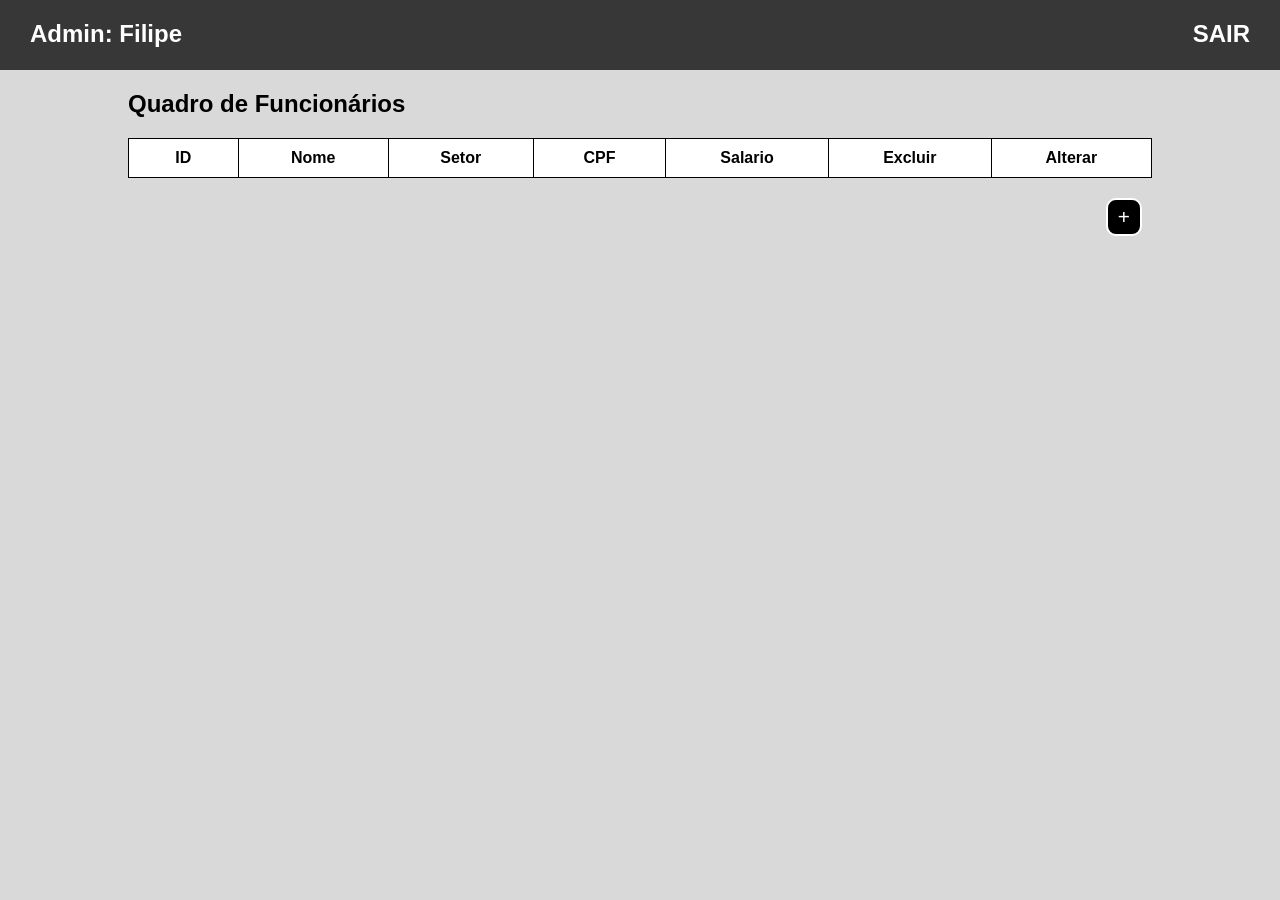
<file: funcionario/index.html>
<!DOCTYPE html>
<html lang="pt-br">
<head>
    <meta charset="UTF-8">
    <meta name="viewport" content="width=device-width, initial-scale=1.0">
    <link rel="stylesheet" href="assets/CSS/style.css">
    <script src="src/js/script.js"></script>
    <title>Admin</title>
</head>
<body>
    <header>
        <ul>
            <li><h2>Admin: Filipe</h2></li>
            <li><h2>SAIR</h2></li>
        </ul>
    </header>

    <main>
        <section>
            <h1>Quadro de Funcionários</h1>
            <table>
                <thead>
                    <tr>
                        <th>ID</th>
                        <th>Nome</th>
                        <th>Setor</th>
                        <th>CPF</th>
                        <th>Salario</th>
                        <th>Excluir</th>
                        <th>Alterar</th>
                    </tr>
                </thead>
                <tbody id="tabelaFuncionarios">
                </tbody>
            </table>

            <div class="btn-end">
                <button id="showIncludeTable" class="btn-act" onclick="displayIncluir()">+</button>
                <button id="hideIncludeTable" class="btn-act" onclick="hideIncluir()" style="display: none;">-</button>
            </div>
        </section>

        <section id="includeTable" style="display: none;">
            <table>
                <thead>
                    <tr>
                        <th>Nome</th>
                        <th>Setor</th>
                        <th>CPF</th>
                        <th>Salario</th>
                    </tr>
                </thead>
                <tbody id="novoFuncionario">
                    <tr>
                        <th><input type="text" name="nome" id="nomeFunc" required></th>
                        <th><input type="text" name="setor" id="setorFunc"></th>
                        <th><input type="number" pattern="\d{11}" name="cpf" id="cpfFunc" placeholder="" required></th>
                        <th><input type="text" pattern="\d+(\.\d{2})?" step="0.01" name="salario" id="salarioFunc"></th>
                    </tr>
                </tbody>
            </table>
            <p id="msgErro" style="color: red;"></p>
            <div class="btn-end">
                <button class="btn-act" onclick="incluir()">Novo Funcionário</button>
            </div>
        </section>

        <section style="display: none;" class="formAlterar" id="altFunc">
            <div>
                <h1>Alterar</h1>
                <form action="" method="POST">
                    <label for="novoSetor">Novo Setor: </label><br>
                        <input type="text" name="novoSetor" id="novoSetor">
                    <br><br>
                    <label for="novoSalario">Novo Salario: </label><br>
                        <input type="text" pattern="\d+(\.\d{2})?" step="0.01" name="novoSalario" id="novoSalario"  placeholder="Ex: 1201.23">
                    <br><br>
                    <button class="altForm" id="altForm" type="submit">Alterar</button>
                </form>
                <p id="msgErroAlt" style="width: auto; color: red;"></p>
            </div>
        </section>
    </main>
</body>
</html>
</file>
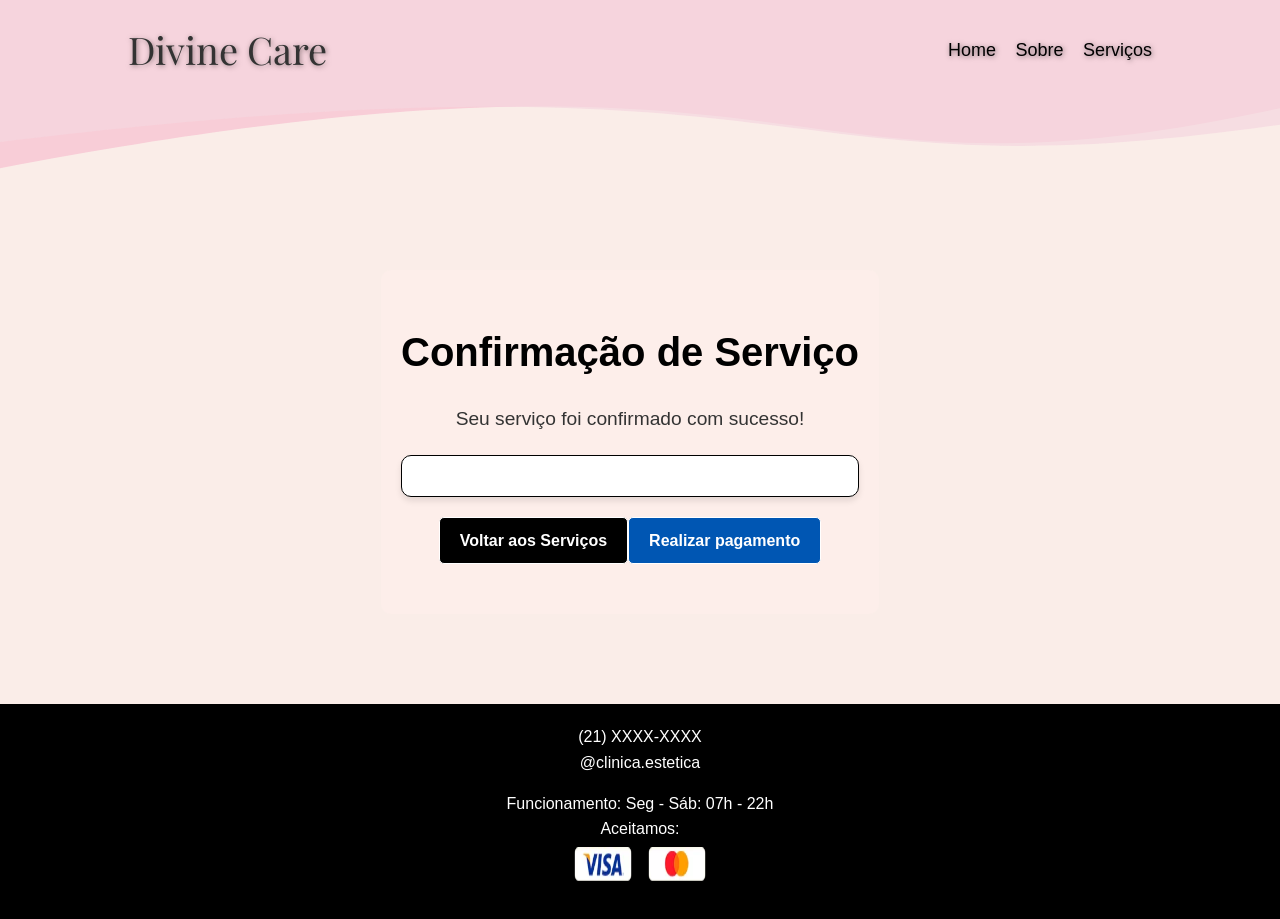
<file: cliente/contratar.html>
<!DOCTYPE html>
<html lang="pt-BR">
<head>
    <meta charset="UTF-8">
    <meta name="viewport" content="width=device-width, initial-scale=1.0">
    <title>Confirmação de Serviço - Clínica Estética</title>
    <link rel="stylesheet" href="assets/CSS/contratar.css">
    <script src="src/js/getServico.js"></script>
</head>

<body>
    <header class="svg-container">
        <svg viewBox="0 0 1920 253" fill="none" xmlns="http://www.w3.org/2000/svg">
            <path d="M-9.1543 -26.665L1920.54 -84.5264L1927.89 160.53C1139.74 334.345 1257.51 12.7409 -0.784692 252.463L-9.1543 -26.665Z" fill="#F8C5D3" fill-opacity="0.79"/>
        </svg>
        <svg viewBox="0 0 1920 219" fill="none" xmlns="http://www.w3.org/2000/svg">
            <path d="M0 0H1920V187C1131.33 301.5 1258 59 0 213V0Z" fill="#F6D8E0" fill-opacity="0.7"/>
        </svg>

        <section class="nav-container">    
            <div class="logo">Divine Care</div>
            <nav>
                <a href="home.html">Home</a>
                <a href="sobre.html">Sobre</a>
                <a href="servicos.html">Serviços</a>
            </nav>
        </section> 
    </header>

    <main>
        <section class="confirmacao">
            <h1>Confirmação de Serviço</h1>
            <p>Seu serviço foi confirmado com sucesso!</p>
            <div id="detalhes-servico" class="detalhes-servico">
            </div>
            <div class="interativo">
                <a href="servicos.html" class="btn">Voltar aos Serviços</a>
                <a href="pagamento.html" class="btn pagar">Realizar pagamento<a>
            </div>
        </section>
    </main>

    <footer>
        <div class="footer-content">
            <div>
                <p> (21) XXXX-XXXX </p>
                <p> @clinica.estetica </p>
            </div>
            <div>
                <p>Funcionamento: Seg - Sáb: 07h - 22h</p>
                <p>Aceitamos:</p>
                <img src="assets/images/visa.png" alt="Visa">
                <img src="assets/images/master.png" alt="Mastercard">
            </div>
        </div>
    </footer>
</body>
</html>
</file>
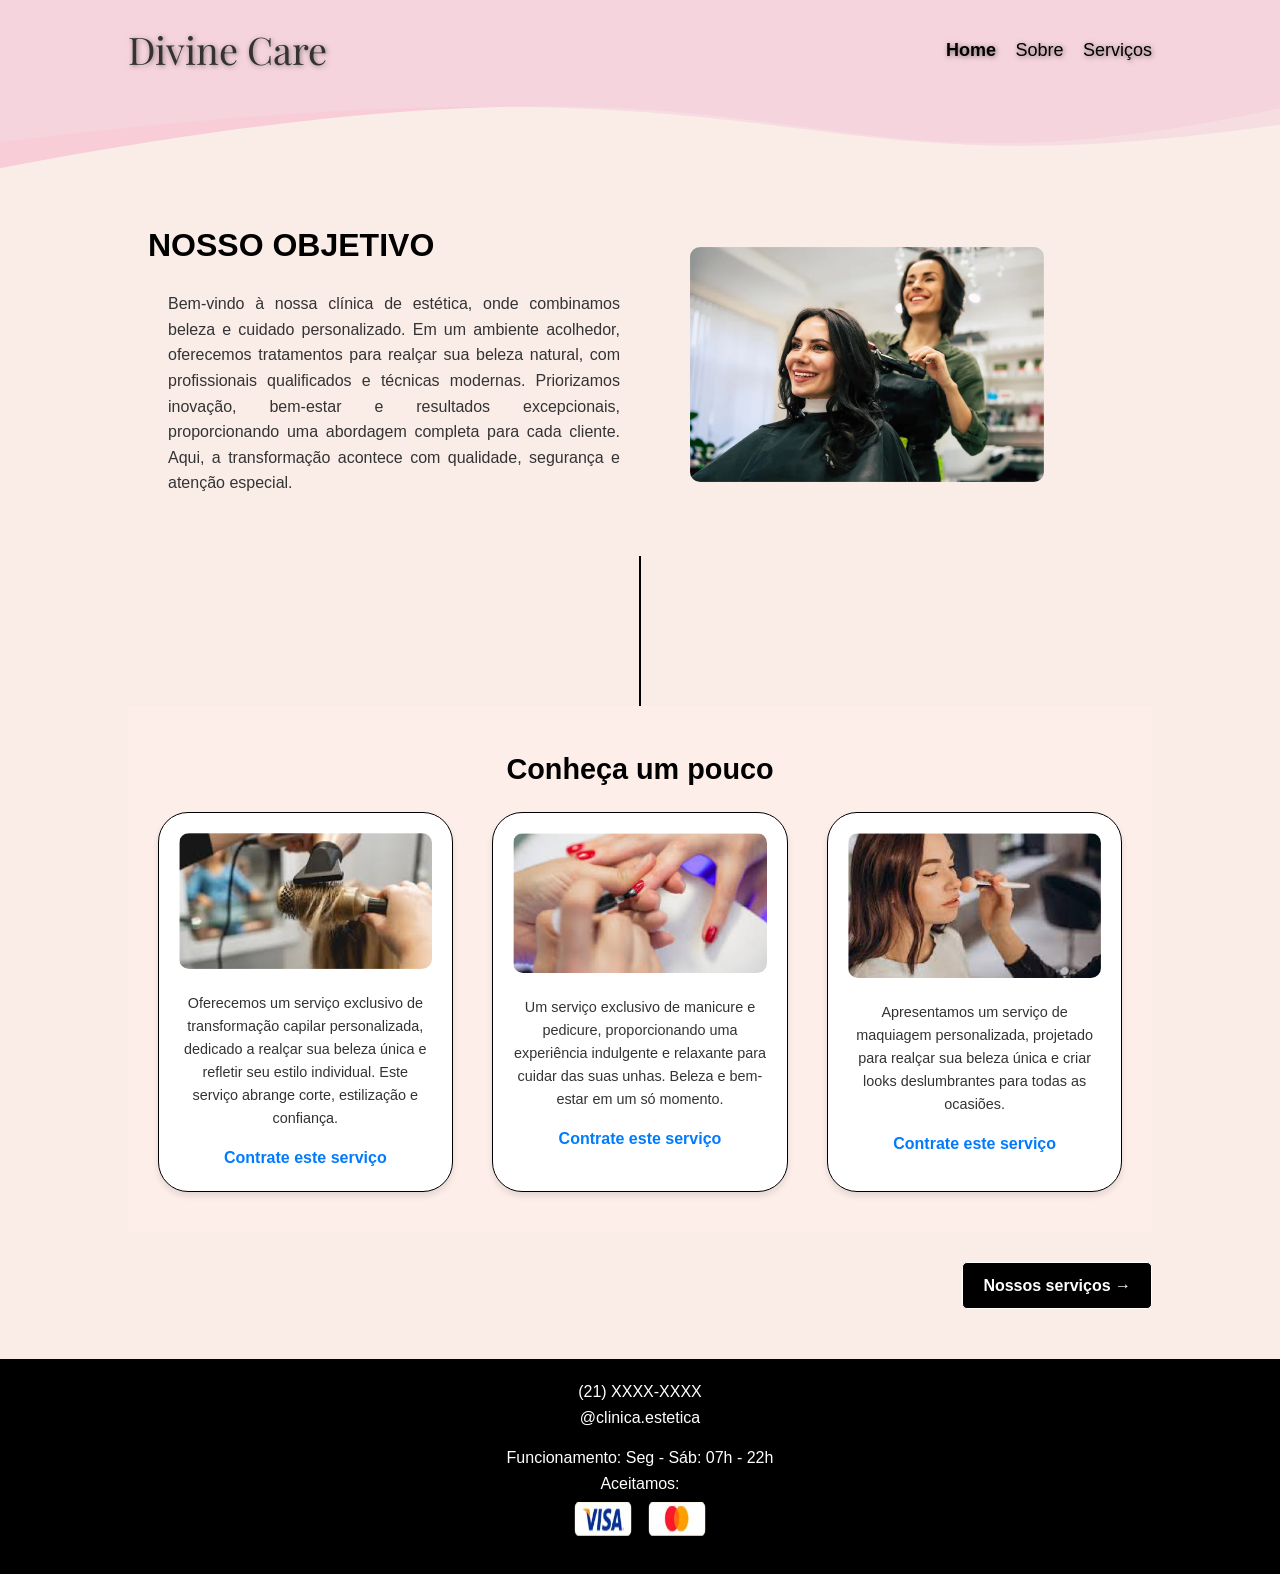
<file: cliente/home.html>
<!DOCTYPE html>
<html lang="pt-BR">
<head>
    <meta charset="UTF-8">
    <meta name="viewport" content="width=device-width, initial-scale=1.0">
    <title>Home - Clínica Estética</title>
    <link rel="stylesheet" href="assets/CSS/style.css">
</head>

<body>
    <header class="svg-container">
        <svg viewBox="0 0 1920 253" fill="none" xmlns="http://www.w3.org/2000/svg">
            <path d="M-9.1543 -26.665L1920.54 -84.5264L1927.89 160.53C1139.74 334.345 1257.51 12.7409 -0.784692 252.463L-9.1543 -26.665Z" fill="#F8C5D3" fill-opacity="0.79"/>
        </svg>
        <svg viewBox="0 0 1920 219" fill="none" xmlns="http://www.w3.org/2000/svg">
            <path d="M0 0H1920V187C1131.33 301.5 1258 59 0 213V0Z" fill="#F6D8E0" fill-opacity="0.7"/>
        </svg>

        <section class="nav-container">    
            <div class="logo">Divine Care</div>
            <nav>
                <a class="active" href="home.html">Home</a>
                <a href="sobre.html">Sobre</a>
                <a href="servicos.html">Serviços</a>
            </nav>
        </section> 
    </header>

    <main>
        <section class="objetivo">
            <article class="texto">
                <h1>NOSSO OBJETIVO</h1>
                <p>
                    Bem-vindo à nossa clínica de estética, onde combinamos beleza e cuidado personalizado. 
                    Em um ambiente acolhedor, oferecemos tratamentos para realçar sua beleza natural, com 
                    profissionais qualificados e técnicas modernas. Priorizamos inovação, bem-estar e 
                    resultados excepcionais, proporcionando uma abordagem completa para cada cliente. 
                    Aqui, a transformação acontece com qualidade, segurança e atenção especial.
                </p>
            </article>
            <div class="imagem">
                <img src="assets/images/image.png" alt="Cliente satisfeita no salão">
            </div>
        </section>

        <div class="vertical-line"></div>

        <!-- Conheça um pouco -->
        <section class="conheca">
            <h2>Conheça um pouco</h2>
            <div class="cards">
                <div class="card">
                    <img src="assets/images/image (1).png" alt="Serviço 1">
                    <p>
                        Oferecemos um serviço exclusivo de transformação capilar personalizada, dedicado a 
                        realçar sua beleza única e refletir seu estilo individual. Este serviço abrange corte, 
                        estilização e confiança.
                    </p>
                    <a class="contrate-servico" href="contratar.html">Contrate este serviço</a>
                </div>
                <div class="card">
                    <img src="assets/images/image (2).png" alt="Serviço 2">
                    <p>
                        Um serviço exclusivo de manicure e pedicure, proporcionando uma experiência indulgente 
                        e relaxante para cuidar das suas unhas. Beleza e bem-estar em um só momento.
                    </p>
                    <a class="contrate-servico" href="contratar.html">Contrate este serviço</a>
                </div>
                <div class="card">
                    <img src="assets/images/image (3).png" alt="Serviço 3">
                    <p>
                        Apresentamos um serviço de maquiagem personalizada, projetado para realçar sua beleza 
                        única e criar looks deslumbrantes para todas as ocasiões. 
                    </p>
                    <a class="contrate-servico" href="contratar.html">Contrate este serviço</a>
                </div>
            </div>
        </section>

        <div class="interativo">
            <a href="servicos.html" class="btn">Nossos serviços →</a>
        </div>
    </main>

    <footer>
        <div class="footer-content">
            <div>
                <p> (21) XXXX-XXXX </p>
                <p> @clinica.estetica </p>
            </div>
            <div>
                <p>Funcionamento: Seg - Sáb: 07h - 22h</p>
                <p>Aceitamos:</p>
                <img src="assets/images/visa.png" alt="Visa">
                <img src="assets/images/master.png" alt="Mastercard">
            </div>
        </div>
    </footer>
</body>
</html>
</file>
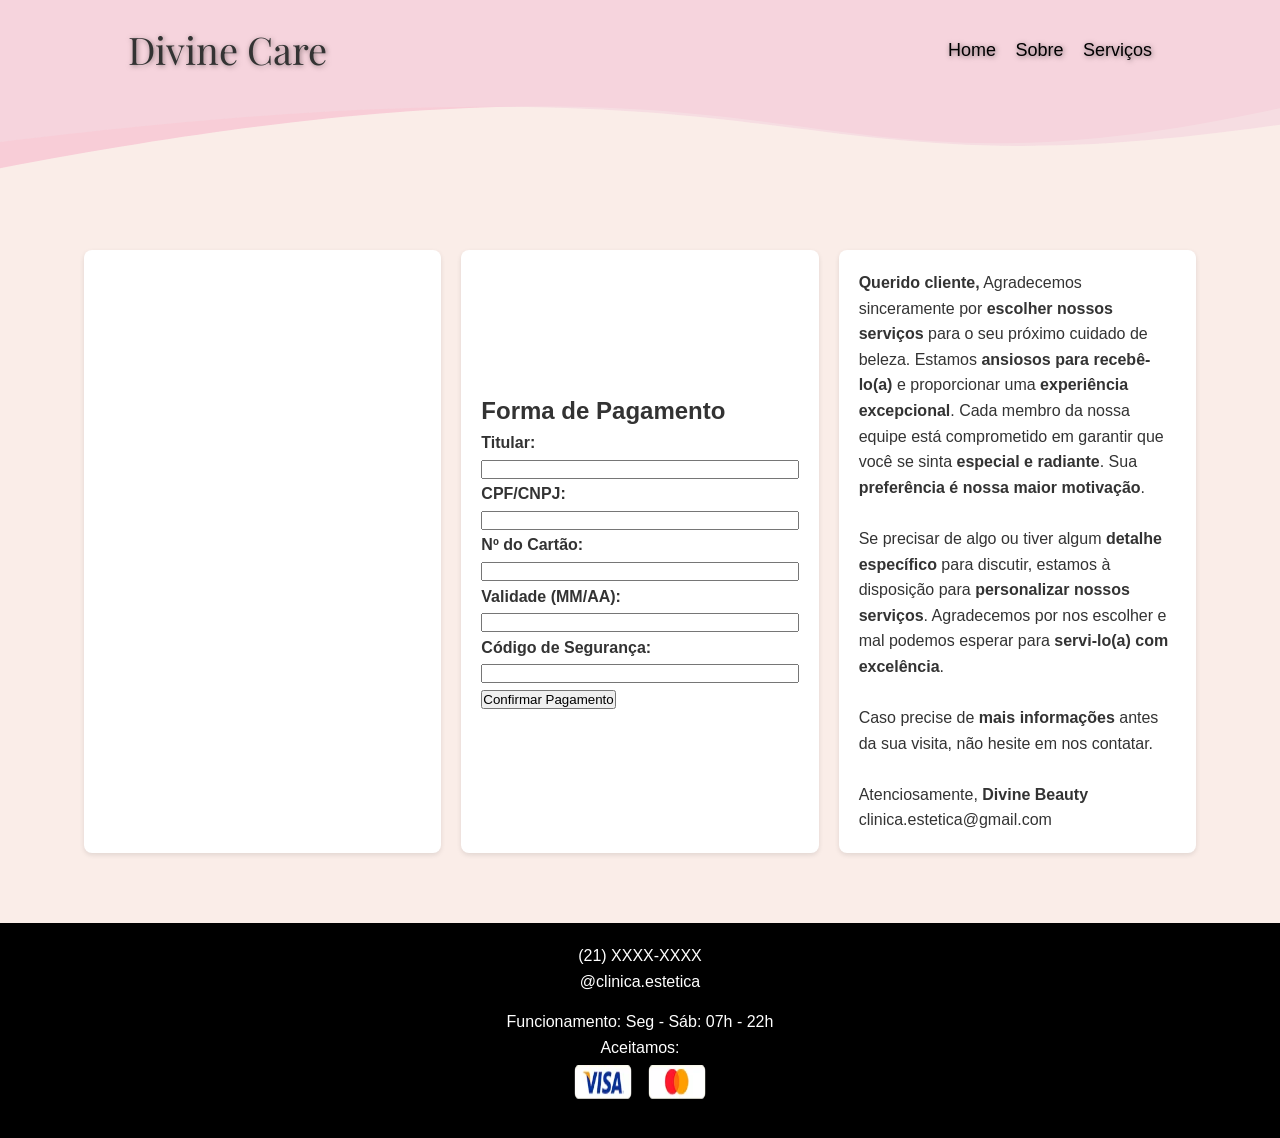
<file: cliente/pagamento.html>
<!DOCTYPE html>
<html lang="pt-BR">
<head>
    <meta charset="UTF-8">
    <meta name="viewport" content="width=device-width, initial-scale=1.0">
    <title>Pagamento - Clínica Estética</title>
    <link rel="stylesheet" href="assets/CSS/pagamento.css">
    <script src="src/js/getPagamento.js"></script>
</head>

<body>
    <header class="svg-container">
        <svg viewBox="0 0 1920 253" fill="none" xmlns="http://www.w3.org/2000/svg">
            <path d="M-9.1543 -26.665L1920.54 -84.5264L1927.89 160.53C1139.74 334.345 1257.51 12.7409 -0.784692 252.463L-9.1543 -26.665Z" fill="#F8C5D3" fill-opacity="0.79"/>
        </svg>
        <svg viewBox="0 0 1920 219" fill="none" xmlns="http://www.w3.org/2000/svg">
            <path d="M0 0H1920V187C1131.33 301.5 1258 59 0 213V0Z" fill="#F6D8E0" fill-opacity="0.7"/>
        </svg>

        <section class="nav-container">    
            <div class="logo">Divine Care</div>
            <nav>
                <a href="home.html">Home</a>
                <a href="sobre.html">Sobre</a>
                <a href="servicos.html">Serviços</a>
            </nav>
        </section> 
    </header>

    <main>
        <section class="informacoes-compra">
            <div id="resumo-compra" class="resumo-compra">
            </div>
        </section>
        
        <section class="forma-pagamento">
            <h2>Forma de Pagamento</h2>
            <form id="form-pagamento" method="POST">
                <label for="titular-cartao">Titular:</label><br>
                <input type="text" id="titular-cartao" name="titular-cartao" required>
                <br>
                <label for="cpf">CPF/CNPJ:</label><br>
                <input type="text" id="cpf" name="cpf" required>
                <br>
                <label for="numero-cartao">Nº do Cartão:</label><br>
                <input type="text" id="numero-cartao" name="numero-cartao" required>
                <br>
                <label for="validade-cartao">Validade (MM/AA):</label><br>
                <input type="text" id="validade-cartao" name="validade-cartao" required>
                <br>
                <label for="codigo-cartao">Código de Segurança:</label><br>
                <input type="text" id="codigo-cartao" name="codigo-cartao" required>
                <br>
            
                <button onclick="processarPagamento()" type="button">Confirmar Pagamento</button>
            </form>            
        </section>

        <section class="mensagem">
            <p><strong>Querido cliente,</strong>  
                Agradecemos sinceramente por <strong>escolher nossos serviços</strong> para o seu próximo cuidado de beleza. Estamos <strong>ansiosos para recebê-lo(a)</strong> e proporcionar uma <strong>experiência excepcional</strong>. Cada membro da nossa equipe está comprometido em garantir que você se sinta <strong>especial e radiante</strong>. Sua <strong>preferência é nossa maior motivação</strong>.  
                <br><br>
                Se precisar de algo ou tiver algum <strong>detalhe específico</strong> para discutir, estamos à disposição para <strong>personalizar nossos serviços</strong>. Agradecemos por nos escolher e mal podemos esperar para <strong>servi-lo(a) com excelência</strong>.  
                <br><br>
                Caso precise de <strong>mais informações</strong> antes da sua visita, não hesite em nos contatar.  
                <br><br>
                Atenciosamente,  
                <strong>Divine Beauty</strong>  
                clinica.estetica@gmail.com</p>                
        </section>
    </main>


    <footer>
        <div class="footer-content">
            <div>
                <p> (21) XXXX-XXXX </p>
                <p> @clinica.estetica </p>
            </div>
            <div>
                <p>Funcionamento: Seg - Sáb: 07h - 22h</p>
                <p>Aceitamos:</p>
                <img src="assets/images/visa.png" alt="Visa">
                <img src="assets/images/master.png" alt="Mastercard">
            </div>
        </div>
    </footer>
</body>
</html>
</file>
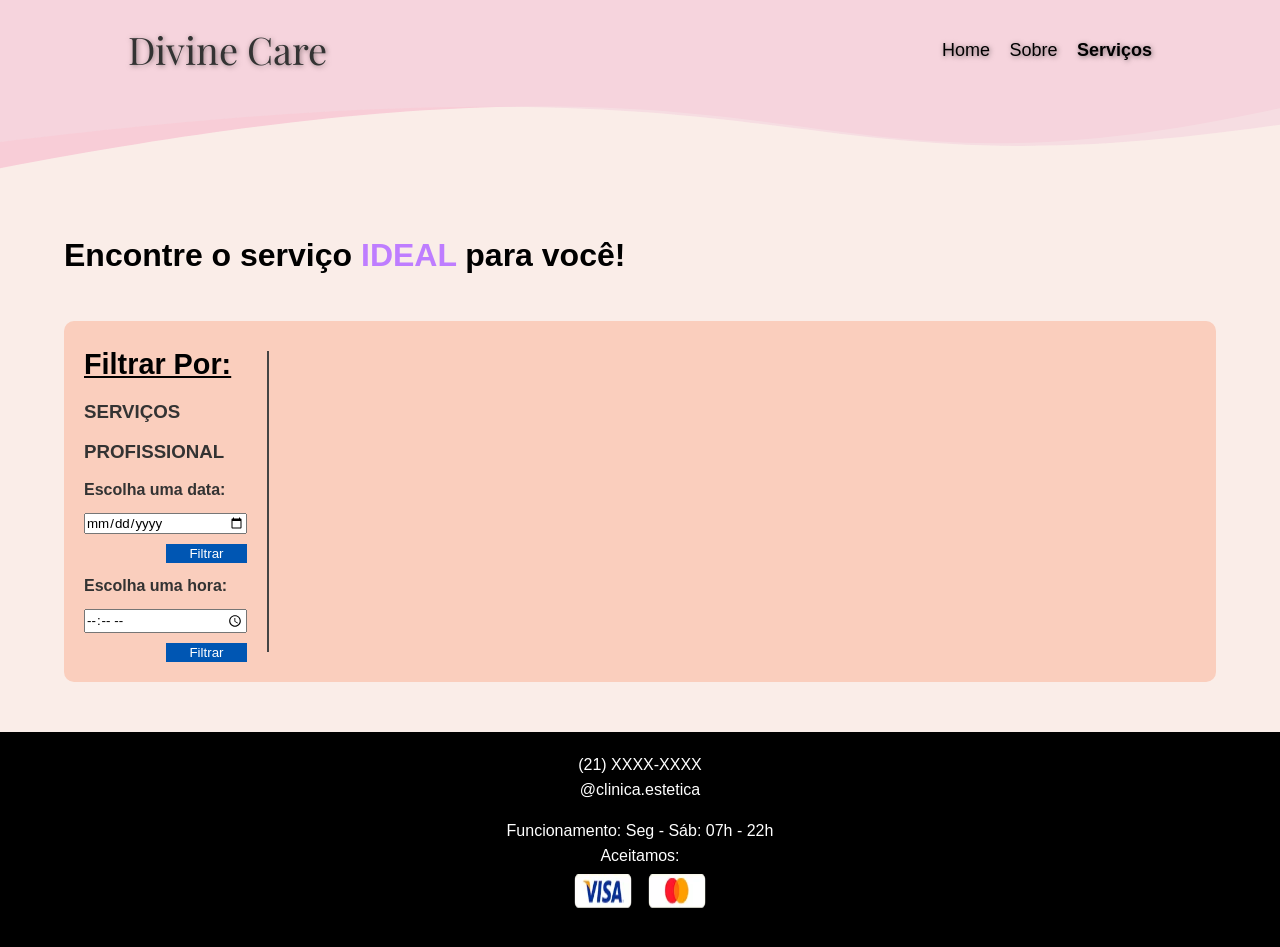
<file: cliente/servicos.html>
<!DOCTYPE html>
<html lang="pt-BR">
<head>
    <meta charset="UTF-8">
    <meta name="viewport" content="width=device-width, initial-scale=1.0">
    <title>Serviços - Clínica Estética</title>
    <link rel="stylesheet" href="assets/CSS/servicos.css">
    <script src="src/js/script.js"></script>
</head>
<body>
    <header class="svg-container">
        <svg viewBox="0 0 1920 253" fill="none" xmlns="http://www.w3.org/2000/svg">
            <path d="M-9.1543 -26.665L1920.54 -84.5264L1927.89 160.53C1139.74 334.345 1257.51 12.7409 -0.784692 252.463L-9.1543 -26.665Z" fill="#F8C5D3" fill-opacity="0.79"/>
        </svg>
        <svg viewBox="0 0 1920 219" fill="none" xmlns="http://www.w3.org/2000/svg">
            <path d="M0 0H1920V187C1131.33 301.5 1258 59 0 213V0Z" fill="#F6D8E0" fill-opacity="0.7"/>
        </svg>

        <section class="nav-container">    
            <div class="logo">Divine Care</div>
            <nav>
                <a href="home.html">Home</a>
                <a href="sobre.html">Sobre</a>
                <a class="active" href="servicos.html">Serviços</a>
            </nav>
        </section> 
    </header>

    <main>
        <h1 class="page-title">Encontre o serviço <strong>IDEAL</strong> para você!</h1>

        <section class="services">
            <section class="filters"> 
                <h1 class="title-fil">Filtrar Por: </h1>
                <div id="listaServicos" class="listaServicos">
                    <h3>SERVIÇOS</h3>
                </div>

                <div id="listaProfissionais" class="listaProfissionais">
                    <h3>PROFISSIONAL</h3>
                </div>

                <div class="dataFiltro">
                    <label for="dataFiltro">Escolha uma data:</label>
                    <input type="date" id="dataFiltro" name="dataFiltro">
                    <button onclick="filtrarPorData()">Filtrar</button>
                </div>

                <div class="horaFiltro">
                    <label for="horaFiltro">Escolha uma hora:</label>
                    <input type="time" id="horaFiltro" name="horaFiltro">
                    <button onclick="filtrarPorHora()">Filtrar</button>
                </div>
            </section>
            
            <div class="vertical-line"></div>

            <section id="cards" class="cards"> 
                
            </section>
        </section>
    </main>

    <footer>
        <div class="footer-content">
            <div>
                <p> (21) XXXX-XXXX </p>
                <p> @clinica.estetica </p>
            </div>
            <div>
                <p>Funcionamento: Seg - Sáb: 07h - 22h</p>
                <p>Aceitamos:</p>
                <img src="assets/images/visa.png" alt="Visa">
                <img src="assets/images/master.png" alt="Mastercard">
            </div>
        </div>
    </footer>
</body>
</html>
</file>
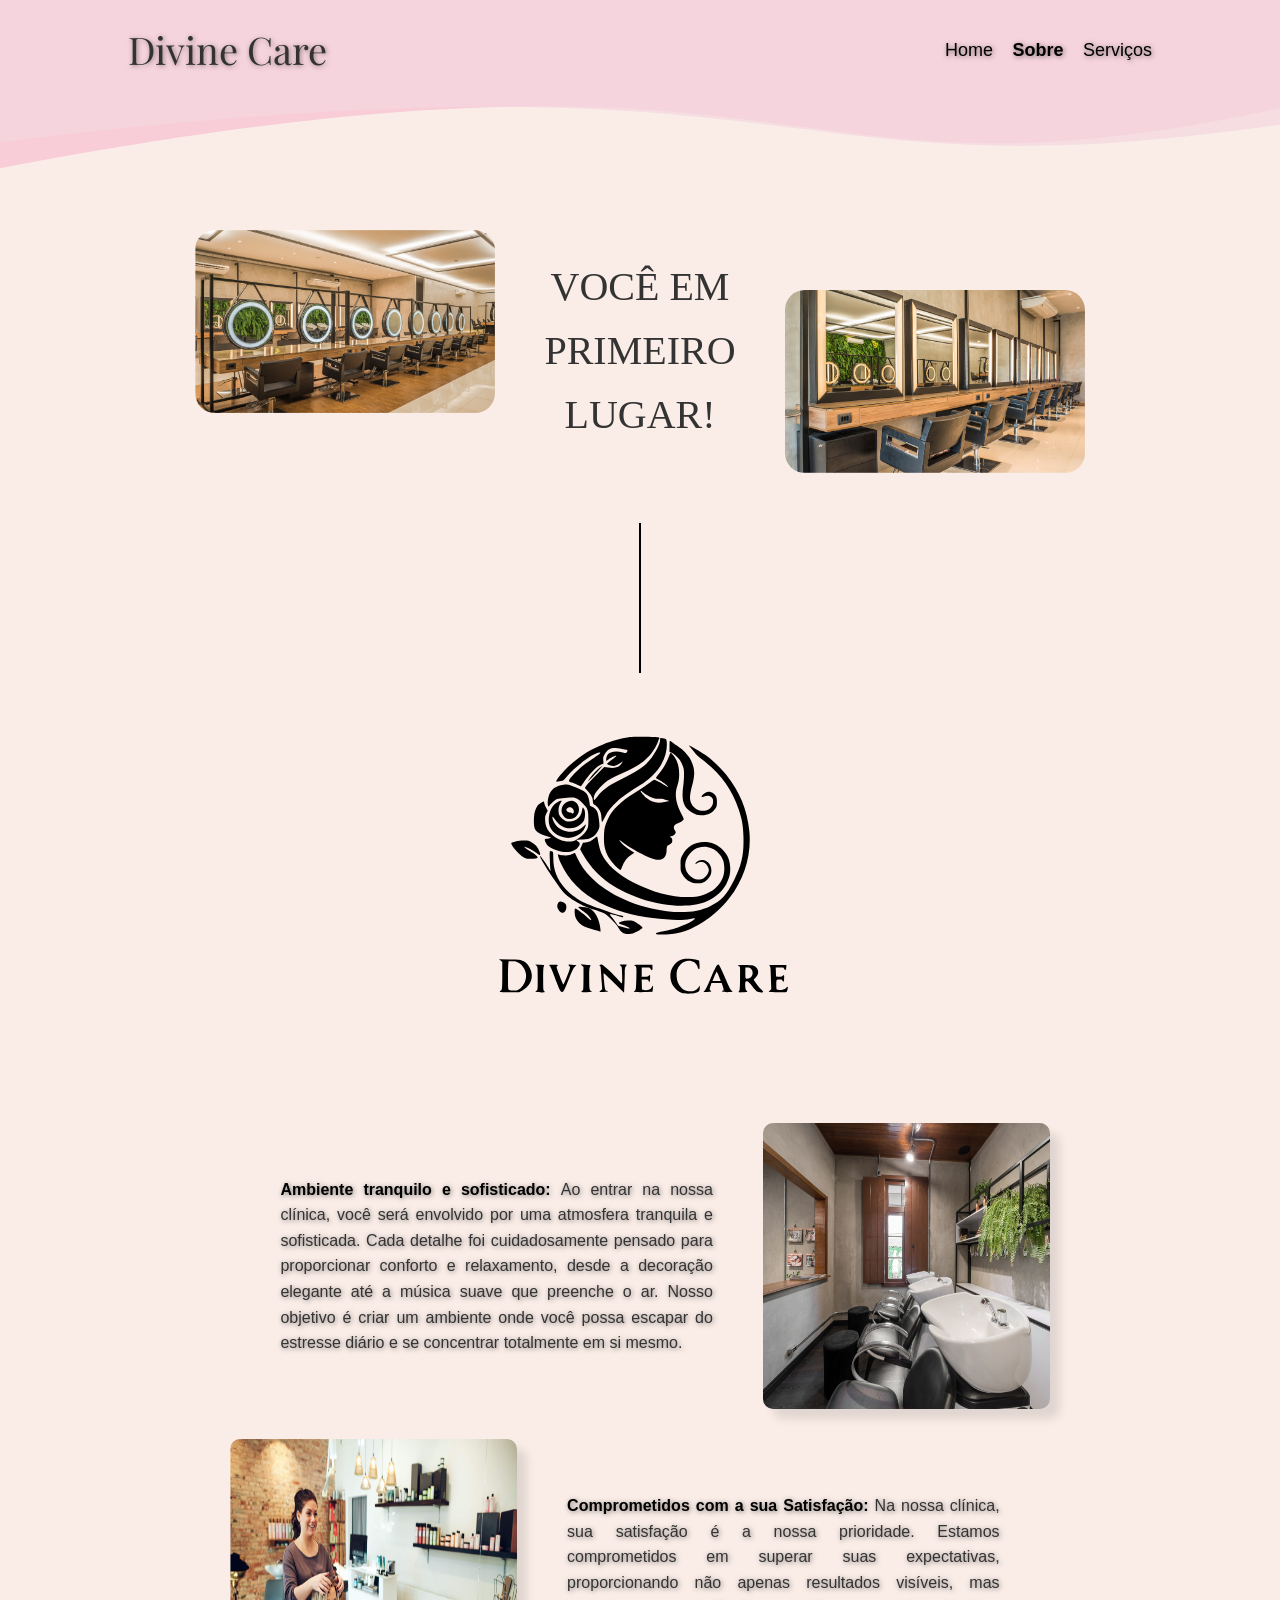
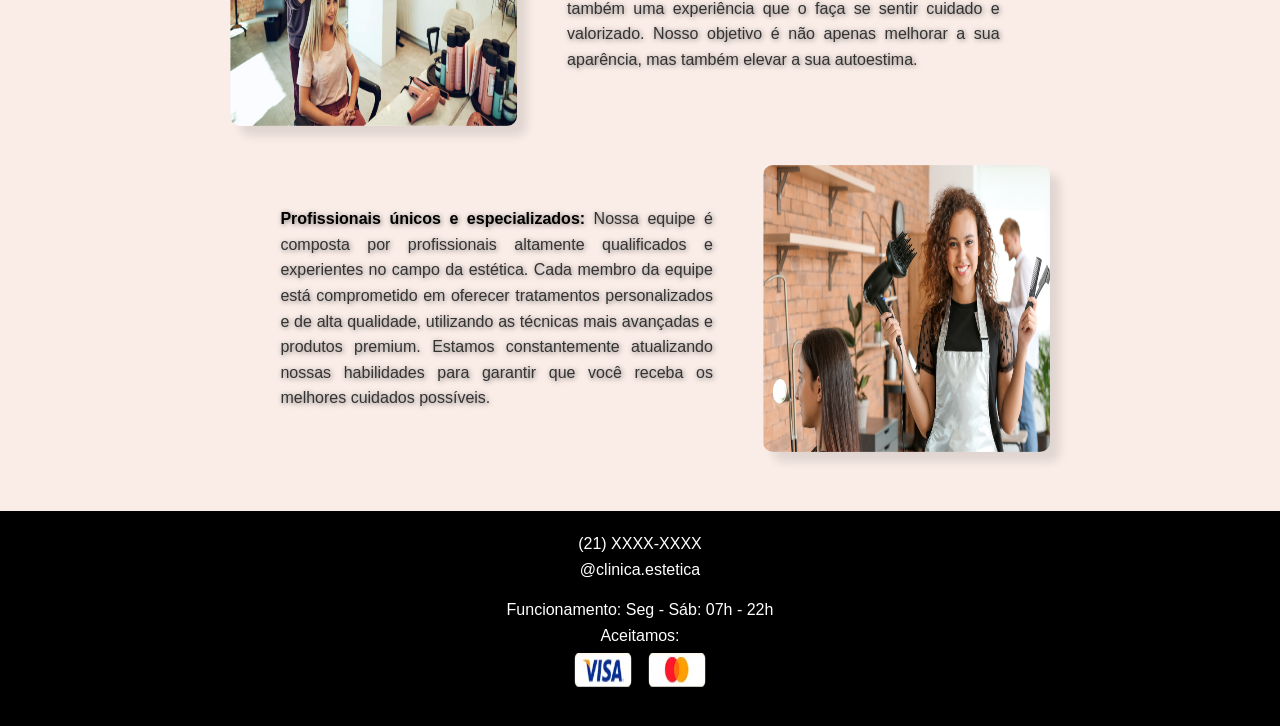
<file: cliente/sobre.html>
<!DOCTYPE html>
<html lang="pt-BR">
<head>
    <meta charset="UTF-8">
    <meta name="viewport" content="width=device-width, initial-scale=1.0">
    <title>Sobre - Clínica Estética</title>
    <link rel="stylesheet" href="assets/CSS/sobre.css">
</head>
<body>
    <header class="svg-container">
        <svg viewBox="0 0 1920 253" fill="none" xmlns="http://www.w3.org/2000/svg">
            <path d="M-9.1543 -26.665L1920.54 -84.5264L1927.89 160.53C1139.74 334.345 1257.51 12.7409 -0.784692 252.463L-9.1543 -26.665Z" fill="#F8C5D3" fill-opacity="0.79"/>
        </svg>
        <svg viewBox="0 0 1920 219" fill="none" xmlns="http://www.w3.org/2000/svg">
            <path d="M0 0H1920V187C1131.33 301.5 1258 59 0 213V0Z" fill="#F6D8E0" fill-opacity="0.7"/>
        </svg>

        <section class="nav-container">    
            <div class="logo">Divine Care</div>
            <nav>
                <a href="home.html">Home</a>
                <a class="active" href="sobre.html">Sobre</a>
                <a href="servicos.html">Serviços</a>
            </nav>
        </section> 
    </header>

    <main>
        <section class="sobre">
            <img class="place place--bottom" src="assets/images/4.png" alt="Salão de beleza 1">
            <h1>VOCÊ EM PRIMEIRO LUGAR!</h1>
            <img class="place place--top" src="assets/images/5.png" alt="Salão de beleza 2">
        </section>
        
        <div class="vertical-line"></div>
        
        <div class="logo-central">
            <img src="assets/images/logo.svg" alt="logo">
        </div>

        <section class="descricao">
            <p class="desc-text">
                <strong>Ambiente tranquilo e sofisticado: </strong>Ao entrar na nossa clínica, você 
                será envolvido por uma atmosfera tranquila e sofisticada. Cada detalhe foi 
                cuidadosamente pensado para proporcionar conforto e relaxamento, desde a decoração 
                elegante até a música suave que preenche o ar. Nosso objetivo é criar um ambiente 
                onde você possa escapar do estresse diário e se concentrar totalmente em si mesmo.
            </p>
            <img class="img-text" src="assets/images/6.png" alt="">
        </section>

        <section class="descricao inverse">
            <p class="desc-text">
                <strong>Comprometidos com a sua Satisfação: </strong>Na nossa clínica, sua satisfação 
                é a nossa prioridade. Estamos comprometidos em superar suas expectativas, 
                proporcionando não apenas resultados visíveis, mas também uma experiência que o 
                faça se sentir cuidado e valorizado. Nosso objetivo é não apenas melhorar a sua 
                aparência, mas também elevar a sua autoestima.
            </p>
            <img class="img-text" src="assets/images/8.png" alt="">
        </section>

        <section class="descricao">
            <p class="desc-text">
                <strong>Profissionais únicos e especializados: </strong>Nossa equipe é composta por 
                profissionais altamente qualificados e experientes no campo da estética. Cada membro 
                da equipe está comprometido em oferecer tratamentos personalizados e de alta qualidade, 
                utilizando as técnicas mais avançadas e produtos premium. Estamos constantemente 
                atualizando nossas habilidades para garantir que você receba os melhores cuidados 
                possíveis.
            </p>
            <img class="img-text" src="assets/images/7.png" alt="">
        </section>

    </main>

    <footer>
        <div class="footer-content">
            <div>
                <p> (21) XXXX-XXXX </p>
                <p> @clinica.estetica </p>
            </div>
            <div>
                <p>Funcionamento: Seg - Sáb: 07h - 22h</p>
                <p>Aceitamos:</p>
                <img src="assets/images/visa.png" alt="Visa">
                <img src="assets/images/master.png" alt="Mastercard">
            </div>
        </div>
    </footer>
</body>
</html>
</file>
<file: funcionario/assets/CSS/style.css>
:root {
    /*------background colors------*/
    --white: #ffffff;
    --gray: #D9D9D9;
    --light-black: #373737;
    --black: #000000;

    /*------font size------*/
    --small: 0.9rem;
    --large: 1.3rem;
}

/*-------Reset CSS Proprieties------*/


html,
body {
    margin: 0;
    padding: 0;
    box-sizing: border-box;
    font-family: Arial, Helvetica, sans-serif;
}

/*------BODY------*/
body {
    font-family: sans-serif;
    background-color: var(--gray);
    padding-bottom: 50px;
}

/*------HEADER------*/
header {
    height: 70px;
    background-color: var(--light-black);
    color: var(--white);
    padding-left: 30px;
    padding-right: 30px;
}

header ul {
    padding: 0;
    margin: auto;
    display: flex;
    flex-direction: row;
    justify-content: space-between;
    align-items: center;
    list-style: none;
}

a {
    text-decoration: none;
    color: var(--white);
    font-size: var(--small);
}

/*------MAIN------*/
main {
    width: 80%;
    margin: auto;
}

h1 {
    color: var(--black);
}

table {
    width: 100%;
    max-width: 100%;
    margin: auto;
    background-color: var(--white);
    scrollbar-width: auto;
    
}

table, tbody, thead, th, td {
    border:1px solid black;
    border-collapse: collapse;
    padding: 10px 30px;
    text-align: center;
    margin-bottom: 10px;
}

.btn-alterar {
    border: 2px solid;
    border-radius: 5px;
    background-color: rgb(35, 35, 209);
    color: var(--white);
    cursor: pointer;
}

.btn-alterar:hover {
    border: 2px solid rgb(35, 35, 209);
    background-color: var(--white);
    color: rgb(35, 35, 209);
    cursor: pointer;
}

.btn-excluir {
    border: 2px solid;
    border-radius: 5px;
    background-color: rgb(224, 32, 32);
    color: var(--white);
    cursor: pointer;
}

.btn-excluir:hover {
    border: 2px solid rgb(224, 32, 32);
    background-color: var(--white);
    color: rgb(224, 32, 32);
    cursor: pointer;
}

.btn-end {
    display: flex;
    justify-content: end;
    cursor: pointer;
}

.btn-act {
    margin: 10px;
    padding: 5px 10px;
    font-size: var(--large);
    border-radius: 10px;
    border: 2px solid;
    background-color: var(--black);
    color: var(--white);
    cursor: pointer;
}

.altForm {
    cursor: pointer;
}

.btn-act:hover {
    transition: 300ms;
    border: 2px solid var(--black);
    background-color: var(--white);
    color: var(--black);
    cursor: pointer;
}

.formAlterar {
    display: flex;
    justify-content: center;
    align-items: center;
    flex-direction: column;
    margin-top: 20px;
}

.formAlterar div {
    display: flex;
    justify-content: center;
    align-items: center;
    flex-direction: column;
    max-width: 300px;
    padding: 15px;
    border: 2px solid var(--black);
    border-radius: 15px;
    background-color: var(--white);
}

input[type="number"]::-webkit-inner-spin-button,
input[type="number"]::-webkit-outer-spin-button {
    -webkit-appearance: none;
    appearance: none;
}
</file>
<file: cliente/assets/CSS/contratar.css>
@import url('https://fonts.googleapis.com/css2?family=Playfair+Display:wght@300;400&family=Roboto:wght@300&display=swap');

:root {
    /*------colors------*/
    --bk-color: #FAEDE8;
    --deep-gray : #333;
    --white : #fff;
    --black: #000;
    --gray: #444;   
    --light-pink : #fdeeea;
    --blue: #007bff;
    --dark-blue: #0056b3;
    --purple: #BE7DFF;
    --bk-services: #FACEBD;
}

*, html,
body {
    margin: 0;
    padding: 0;
    box-sizing: border-box;
    font-family: Arial, sans-serif;
}

/*------BODY------*/
body {
    background-color: var(--bk-color);
    color: #333;
    line-height: 1.6;
}

/*------HEADER------*/
.svg-container {
    position: relative;
    width: 100%;
    height: 180px;
    overflow: hidden;
    display: flex;
    justify-content: center;
}

.svg-container svg {
    position: absolute;
    top: 0;
    left: 0;
    width: 100%;
    height: auto;
}

.logo {
    font-family: 'Playfair Display', serif;
    font-size: 38px;
    font-weight: 300;
    color: var(--deep-gray);
    text-shadow: 1px 1px 5px rgba(44, 31, 31, 0.5);
    text-align: center;

}

.nav-container {
    position: absolute;
    top: 20px;
    display: flex;
    justify-content: space-between;
    align-items: center;
    width: 80%;
}

nav a {
    margin-left: 15px;
    font-size: 18px;
    text-decoration: none;
    color: var(--black);
    text-shadow: 1px 1px 5px rgba(0, 0, 0, 0.5);
    transition: color 0.3s ease;
}

.active, nav a:hover {
    color: var(--black);
    font-weight: bold;
}

/*------MAIN------*/
main {
    max-width: 90%;
    margin: 50px auto;
    display: flex;
    gap: 20px;
    padding: 20px;
}

.confirmacao {
    text-align: center;
    padding: 50px 20px;
    background-color: var(--light-pink);
    border-radius: 10px;
    margin: 20px auto;
    max-width: 800px;
}

.confirmacao h1 {
    font-size: 2.5em;
    margin-bottom: 20px;
    color: var(--black);
}

.confirmacao p {
    font-size: 1.2em;
    margin-bottom: 20px;
    color: var(--deep-gray);
}

.detalhes-servico {
    background: var(--white);
    border: 1px solid var(--black);
    border-radius: 10px;
    padding: 20px;
    margin: 20px auto;
    text-align: left;
    max-width: 600px;
    box-shadow: 0 4px 6px rgba(0, 0, 0, 0.1);
}

.detalhes-servico h2 {
    font-size: 1.5em;
    color: var(--black);
    margin-bottom: 10px;
}

.detalhes-servico p {
    margin: 5px 0;
    font-size: 1em;
    color: var(--gray);
}

.interativo {
    display: flex;
    justify-content: center;
}

.interativo .btn {
    background-color: var(--black);
    color: var(--white);
    padding: 10px 20px;
    border: 1px solid;
    border-radius: 5px;
    text-decoration: none;
    font-weight: bold;
    transition: background-color 0.5s ease;
}

.interativo .pagar {
    background-color: var(--dark-blue);
}   

.interativo .btn:hover {
    background-color: var(--white);
    color: var(--black);
    border: 1px solid var(--black);
}

.interativo .pagar:hover {
    background-color: var(--white);
    color: var(--dark-blue);
    border: 1px solid var(--dark-blue);
} 

/* Rodapé */
footer {
    margin-top: 50px;
    background-color: var(--black);
    color: var(--white);
    padding: 20px 0;
    text-align: center;
}

.footer-content {
    display: flex;
    flex-direction: column;
    align-items: center;
    gap: 15px;
}

.footer-content img {
    margin: 5px;
    aspect-ratio: 1/1;
    width: 60px;
    height: 40px;
}
</file>
<file: cliente/assets/CSS/style.css>
@import url('https://fonts.googleapis.com/css2?family=Playfair+Display:wght@300;400&family=Roboto:wght@300&display=swap');

:root {
    /*------colors------*/
    --bk-color: #FAEDE8;
    --deep-gray : #333;
    --white : #fff;
    --black: #000;
    --gray: #444;
    --light-pink : #fdeeea;
    --blue: #007bff;
    --dark-blue: #0056b3;
}

*, html,
body {
    margin: 0;
    padding: 0;
    box-sizing: border-box;
    font-family: Arial, sans-serif;
}

/*------BODY------*/
body {
    background-color: var(--bk-color);
    color: #333;
    line-height: 1.6;
}

/*------HEADER------*/
.svg-container {
    position: relative;
    width: 100%;
    height: 180px;
    overflow: hidden;
    display: flex;
    justify-content: center;
}

.svg-container svg {
    position: absolute;
    top: 0;
    left: 0;
    width: 100%;
    height: auto;
}

.logo {
    font-family: 'Playfair Display', serif;
    font-size: 38px;
    font-weight: 300;
    color: var(--deep-gray);
    text-shadow: 1px 1px 5px rgba(44, 31, 31, 0.5);
    text-align: center;

}

.nav-container {
    position: absolute;
    top: 20px;
    display: flex;
    justify-content: space-between;
    align-items: center;
    width: 80%;
}

nav a {
    margin-left: 15px;
    font-size: 18px;
    text-decoration: none;
    color: var(--black);
    text-shadow: 1px 1px 5px rgba(0, 0, 0, 0.5);
    transition: color 0.3s ease;
}

.active, nav a:hover {
    color: var(--black);
    font-weight: bold;
}

/*------MAIN------*/
main {
    max-width: 80%;
    margin: auto;
}

.objetivo {
    display: flex;
    align-items: center;
    justify-content: space-between;
    gap: 50px;
    margin: 20px 0;
    padding: 20px;
    border-radius: 10px;
}

.objetivo .texto {
    max-width: 50%;
}

.objetivo h1 {
    font-size: 2em;
    margin-bottom: 10px;
    color: var(--black);
}

.objetivo p {
    text-align: justify;
    margin: 20px;
}

.objetivo .imagem img {
    max-width: 80%;
    border-radius: 10px;
}

/* linha vertical */
.vertical-line {
    width: 2px;
    height: 150px;
    background-color: black;
    margin: 0 auto;
}

.conheca {
    background-color: var(--light-pink);
    padding: 40px 20px;
    text-align: center;
}

.conheca h2 {
    font-size: 1.8em;
    margin-bottom: 20px;
    color: var(--black);
}

.cards {
    display: flex;
    justify-content: space-around;
    gap: 20px;
    flex-wrap: wrap;
}

.card {
    background: var(--white);
    border: 1px solid var(--black);
    border-radius: 30px;
    box-shadow: 0 4px 6px rgba(0, 0, 0, 0.1);
    width: 30%;
    padding: 20px;
    text-align: center;
}

.card img {
    max-width: 100%;
    border-radius: 10px;
}

.card p {
    margin: 15px 0;
    font-size: 0.9em;
}

.card a {
    color: var(--blue);
    text-decoration: none;
    font-weight: bold;
    transition: color 0.3s ease;
}

.card a:hover {
    color: var(--dark-blue);
}   

.interativo {
    display: flex;
    justify-content: end;
    margin: 30px 0;
    gap: 20px;
}

.interativo .btn {
    background-color: var(--black);
    color: var(--white);
    padding: 10px 20px;
    border: 1px solid;
    border-radius: 5px;
    text-decoration: none;
    font-weight: bold;
    transition: background-color 0.5s ease;
}

.interativo .btn:hover {
    background-color: var(--white);
    color: var(--black);
    border: 1px solid var(--black);
}

/* Rodapé */
footer {
    margin-top: 50px;
    background-color: var(--black);
    color: var(--white);
    padding: 20px 0;
    text-align: center;
}

.footer-content {
    display: flex;
    flex-direction: column;
    align-items: center;
    gap: 15px;
}

.footer-content img {
    margin: 5px;
    aspect-ratio: 1/1;
    width: 60px;
    height: 40px;
}
</file>
<file: cliente/assets/CSS/pagamento.css>
@import url('https://fonts.googleapis.com/css2?family=Playfair+Display:wght@300;400&family=Roboto:wght@300&display=swap');

:root {
    /*------colors------*/
    --bk-color: #FAEDE8;
    --deep-gray : #333;
    --white : #fff;
    --black: #000;
    --gray: #444;   
    --light-pink : #fdeeea;
    --blue: #007bff;
    --dark-blue: #0056b3;
    --purple: #BE7DFF;
    --bk-services: #FACEBD;
}

*, html,
body {
    margin: 0;
    padding: 0;
    box-sizing: border-box;
    font-family: Arial, sans-serif;
}

/*------BODY------*/
body {
    background-color: var(--bk-color);
    color: #333;
    line-height: 1.6;
}

/*------HEADER------*/
.svg-container {
    position: relative;
    width: 100%;
    height: 180px;
    overflow: hidden;
    display: flex;
    justify-content: center;
}

.svg-container svg {
    position: absolute;
    top: 0;
    left: 0;
    width: 100%;
    height: auto;
}

.logo {
    font-family: 'Playfair Display', serif;
    font-size: 38px;
    font-weight: 300;
    color: var(--deep-gray);
    text-shadow: 1px 1px 5px rgba(44, 31, 31, 0.5);
    text-align: center;

}

.nav-container {
    position: absolute;
    top: 20px;
    display: flex;
    justify-content: space-between;
    align-items: center;
    width: 80%;
}

nav a {
    margin-left: 15px;
    font-size: 18px;
    text-decoration: none;
    color: var(--black);
    text-shadow: 1px 1px 5px rgba(0, 0, 0, 0.5);
    transition: color 0.3s ease;
}

.active, nav a:hover {
    color: var(--black);
    font-weight: bold;
}

/*------MAIN------*/
main {
    max-width: 90%;
    margin: 50px auto;
    display: flex;
    gap: 20px;
    padding: 20px;
}

.informacoes-compra, .forma-pagamento {
    background: #fff;
    border-radius: 8px;
    padding: 20px;
    flex: 1;
    box-shadow: 0 2px 5px rgba(0, 0, 0, 0.1);
}

.forma-pagamento {
    display: flex;
    flex-direction: column;
    justify-content: center;
}

.forma-pagamento input {
    width: 100%;
}

.forma-pagamento label {
    font-weight: bold;
}

/* Pagamento */

.informacoes-compra, .forma-pagamento, .mensagem {
    background: #fff;
    border-radius: 8px;
    padding: 20px;
    flex: 1;
    box-shadow: 0 2px 5px rgba(0, 0, 0, 0.1);
    min-width: 300px; 
}

.resumo-compra img {
    aspect-ratio: 1/1;
    width: 100%;
    margin: 0;
    height: 100%;
}

.resumo-compra strong {
    color: var(--dark-blue);
}

/* Rodapé */
footer {
    margin-top: 50px;
    background-color: var(--black);
    color: var(--white);
    padding: 20px 0;
    text-align: center;
}

.footer-content {
    display: flex;
    flex-direction: column;
    align-items: center;
    gap: 15px;
}

.footer-content img {
    margin: 5px;
    aspect-ratio: 1/1;
    width: 60px;
    height: 40px;
}
</file>
<file: cliente/assets/CSS/servicos.css>
@import url('https://fonts.googleapis.com/css2?family=Playfair+Display:wght@300;400&family=Roboto:wght@300&display=swap');

:root {
    /*------colors------*/
    --bk-color: #FAEDE8;
    --deep-gray : #333;
    --white : #fff;
    --black: #000;
    --gray: #444;   
    --light-pink : #fdeeea;
    --blue: #007bff;
    --dark-blue: #0056b3;
    --purple: #BE7DFF;
    --bk-services: #FACEBD;
}

*, html,
body {
    margin: 0;
    padding: 0;
    box-sizing: border-box;
    font-family: Arial, sans-serif;
}

/*------BODY------*/
body {
    background-color: var(--bk-color);
    color: #333;
    line-height: 1.6;
}

/*------HEADER------*/
.svg-container {
    position: relative;
    width: 100%;
    height: 180px;
    overflow: hidden;
    display: flex;
    justify-content: center;
}

.svg-container svg {
    position: absolute;
    top: 0;
    left: 0;
    width: 100%;
    height: auto;
}

.logo {
    font-family: 'Playfair Display', serif;
    font-size: 38px;
    font-weight: 300;
    color: var(--deep-gray);
    text-shadow: 1px 1px 5px rgba(44, 31, 31, 0.5);
    text-align: center;

}

.nav-container {
    position: absolute;
    top: 20px;
    display: flex;
    justify-content: space-between;
    align-items: center;
    width: 80%;
}

nav a {
    margin-left: 15px;
    font-size: 18px;
    text-decoration: none;
    color: var(--black);
    text-shadow: 1px 1px 5px rgba(0, 0, 0, 0.5);
    transition: color 0.3s ease;
}

.active, nav a:hover {
    color: var(--black);
    font-weight: bold;
}

/*------MAIN------*/
main {
    max-width: 90%;
    margin: 50px auto;
}



.page-title {
    color: var(--black);
    margin-bottom: 40px
}

.page-title strong {
    color: var(--purple);
}

.services {
    display: flex;
    background-color: var(--bk-services);
    padding: 20px;
    border-radius: 10px;
}

.filters {
    width: 18%;
}

.title-fil {
    font-size: 1.8em;
    color: var(--black);
    text-decoration: underline;
}

.listaProfissionais, .listaServicos {
    margin-top: 10px;
}

.horaFiltro, .dataFiltro {
    margin-top: 10px;
    display: flex;
    flex-direction: column;
    gap: 10px;
}

.horaFiltro label, 
.dataFiltro label {
    font-weight: bold;
}

.horaFiltro button, 
.dataFiltro button{
    background-color: var(--dark-blue);
    color: var(--white);
    border: 2px solid var(--dark-blue);
    width: 50%;
    align-self: flex-end;
}

.horaFiltro button:hover,
.dataFiltro button:hover{
    background-color: var(--white);
    color: var(--dark-blue);
    border: 2px solid var(--dark-blue);
    width: 50%;
    align-self: flex-end;
}

.checkbox {
    margin: 5px;
}

.vertical-line {
    width: 2px;
    height: auto;
    background-color: var(--gray);
    margin: 10px 20px;
}

.cards {
    width: 100%;
    display: flex;
    justify-content: space-around;
    flex-wrap: wrap;
}

.card {
    width: 30%;
    max-height: 550px;
    height: auto;
    margin: 10px;
    border: 2px solid;
    border-radius: 20px;
    padding: 15px;
    display: flex;
    flex-direction: column;
    flex-wrap: wrap;
    align-items: center;
    background: linear-gradient(to bottom, white, rgba(128, 0, 128, 0));
}

.card div img {
    width: 180px;
    aspect-ratio: 1/1;
}

.card div h1 {
    text-align: center;
}

.card p {
    width: 80%;
    text-align: justify;
}

.card hr {
    width: 90%;
}

.card h2 {
    font-size: 1.5em;
    align-self: self-start;
    margin: 0;
    margin-left: 20px;
}

.comprar-button {
    align-self: flex-end;
    width: 40%;
    padding: 5px;
    font-size: 1.0rem;
    background-color: #4169E1;
    color: white;
    border: 2px solid #4169E1;
    border-radius: 10px;
    text-align: center;
    transition: 300ms ease-in;
}

.comprar-button:hover{
    background-color: white;
    color: #4169E1;
}

/* Rodapé */
footer {
    margin-top: 50px;
    background-color: var(--black);
    color: var(--white);
    padding: 20px 0;
    text-align: center;
}

.footer-content {
    display: flex;
    flex-direction: column;
    align-items: center;
    gap: 15px;
}

.footer-content img {
    margin: 5px;
    aspect-ratio: 1/1;
    width: 60px;
    height: 40px;
}
</file>
<file: cliente/assets/CSS/sobre.css>
@import url('https://fonts.googleapis.com/css2?family=Playfair+Display:wght@300;400&family=Roboto:wght@300&display=swap');

:root {
    /*------colors------*/
    --bk-color: #FAEDE8;
    --deep-gray : #333;
    --white : #fff;
    --black: #000;
    --gray: #444;
    --light-pink : #fdeeea;
    --blue: #007bff;
    --dark-blue: #0056b3;
}

*, html,
body {
    margin: 0;
    padding: 0;
    box-sizing: border-box;
    font-family: Arial, sans-serif;
}

/*------BODY------*/
body {
    background-color: var(--bk-color);
    color: #333;
    line-height: 1.6;
}

/*------HEADER------*/
.svg-container {
    position: relative;
    width: 100%;
    height: 180px;
    overflow: hidden;
    display: flex;
    justify-content: center;
}

.svg-container svg {
    position: absolute;
    top: 0;
    left: 0;
    width: 100%;
    height: auto;
}

.logo {
    font-family: 'Playfair Display', serif;
    font-size: 38px;
    font-weight: 300;
    color: var(--deep-gray);
    text-shadow: 1px 1px 5px rgba(44, 31, 31, 0.5);
    text-align: center;

}

.nav-container {
    position: absolute;
    top: 20px;
    display: flex;
    justify-content: space-between;
    align-items: center;
    width: 80%;
}

nav a {
    margin-left: 15px;
    font-size: 18px;
    text-decoration: none;
    color: var(--black);
    text-shadow: 1px 1px 5px rgba(0, 0, 0, 0.5);
    transition: color 0.3s ease;
}

.active, nav a:hover {
    color: var(--black);
    font-weight: bold;
}

/*------MAIN------*/
main {
    max-width: 80%;
    margin: auto;
}

.sobre {
    display: flex;
    flex-wrap: wrap;
    align-items: center;
    justify-content: center;
    margin: 50px;
}

.sobre h1 {
    margin: 20px;
    width: 250px;
    text-align: center;
    font-family: Montserrat;
    font-size: 2.5rem;
    font-weight: lighter;
}

.place {
    max-width: 300px;
    font-size: 2.5rem;
    font-weight: lighter;
    border-radius: 20px;
}

.place--top {
    margin-top: 60px;
}

.place--bottom {
    margin-bottom: 60px;
}

.logo-central {
    display: flex;
    align-items: center;
    justify-content: center;
}

.logo-central img {
    width: 400px;
}

/* linha vertical */
.vertical-line {
    width: 2px;
    height: 150px;
    background-color: black;
    margin: 20px auto;
}

.descricao {
    display: flex;
    justify-content: center;
    align-items: center;
    flex-direction: row;
    width: 80%;
    margin: 30px auto;
}


.inverse {
    flex-direction: row-reverse; 
}

.desc-text {
    padding: 50px;
    text-align: justify;
    text-shadow: 1px 1px 5px rgba(0, 0, 0, 0.5);
}

.desc-text strong {
    color: var(--black);
}
.img-text {
    aspect-ratio: 1/1;
    max-width: 35%;
    border-radius: 10px;
    box-shadow: 10px 10px 10px rgba(0, 0, 0, 0.1);
}

/* Rodapé */
footer {
    margin-top: 50px;
    background-color: var(--black);
    color: var(--white);
    padding: 20px 0;
    text-align: center;
}

.footer-content {
    display: flex;
    flex-direction: column;
    align-items: center;
    gap: 15px;
}

.footer-content img {
    margin: 5px;
    aspect-ratio: 1/1;
    width: 60px;
    height: 40px;
}
</file>
